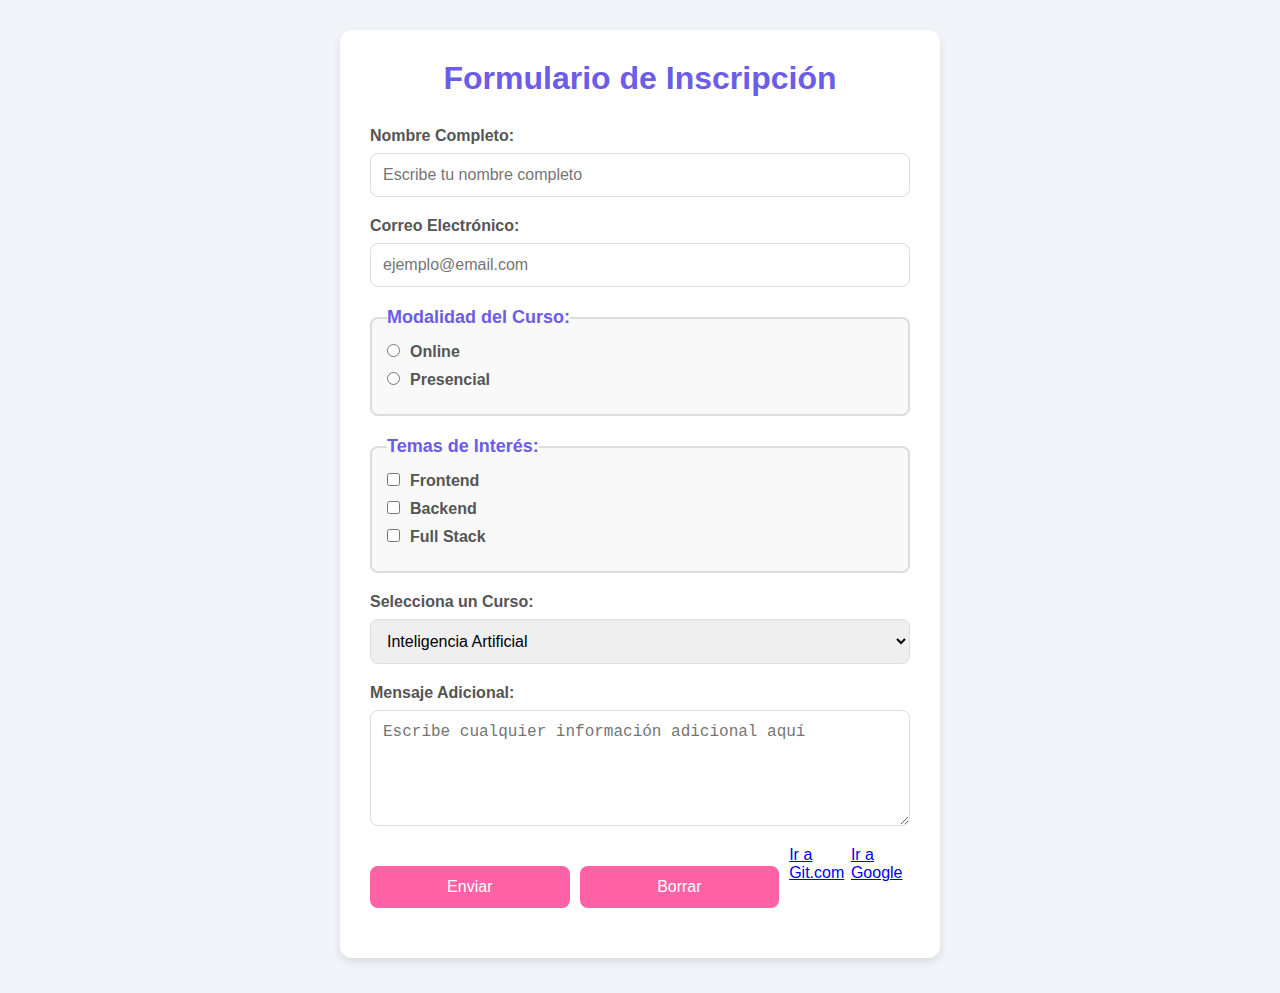
<file: index.html>
<!DOCTYPE html>
<html lang="es">
<head>
    <meta charset="UTF-8">
    <meta name="viewport" content="width=device-width, initial-scale=1.0">
    <title>Formulario de Inscripción</title>
    <link rel="stylesheet" href="styles.css">
</head>
<body>
    <div class="form-container">
        <h1>Formulario de Inscripción</h1>
        <form action="#" method="POST">
            <!-- Campo de nombre completo -->
            <label for="nombre">Nombre Completo:</label>
            <input type="text" id="nombre" name="nombre" placeholder="Escribe tu nombre completo" required>

            <!-- Campo de correo electrónico -->
            <label for="correo">Correo Electrónico:</label>
            <input type="email" id="correo" name="correo" placeholder="ejemplo@email.com" required>

            <!-- Selección de modalidad del curso -->
            <fieldset>
                <legend>Modalidad del Curso:</legend>
                <label for="online">
                    <input type="radio" id="online" name="modalidad" value="online">Online
                </label>
                <label for="presencial">
                    <input type="radio" id="presencial" name="modalidad" value="presencial">Presencial
                </label>
            </fieldset>

            <!-- Selección de temas de interés -->
            <fieldset>
                <legend>Temas de Interés:</legend>
                <label for="frontend">
                    <input type="checkbox" id="frontend" name="temas" value="frontend">Frontend
                </label>
                <label for="backend">
                    <input type="checkbox" id="backend" name="temas" value="backend">Backend
                </label>
                <label for="fullstack">
                    <input type="checkbox" id="fullstack" name="temas" value="fullstack">Full Stack
                </label>
            </fieldset>

            <!-- Selección de curso -->
            <label for="curso">Selecciona un Curso:</label>
            <select id="curso" name="curso">
                <option value="ia">Inteligencia Artificial</option>
                <option value="programacion">Programación</option>
                <option value="analisis">Analisis de Datos</option>
            </select>

            <!-- Campo de mensaje -->
            <label for="mensaje">Mensaje Adicional:</label>
            <textarea id="mensaje" name="mensaje" rows="5" placeholder="Escribe cualquier información adicional aquí"></textarea>

            <!-- Botones de enviar y borrar -->
            <div class="button-group">
                <button type="submit">Enviar</button>
                <button type="reset">Borrar</button>
                
                <a href="https://git.com">Ir a Git.com</a>
                <a href="https://google.com">Ir a Google</a>

            </div>
        </form>
    </div>
</body>
</html>
</file>
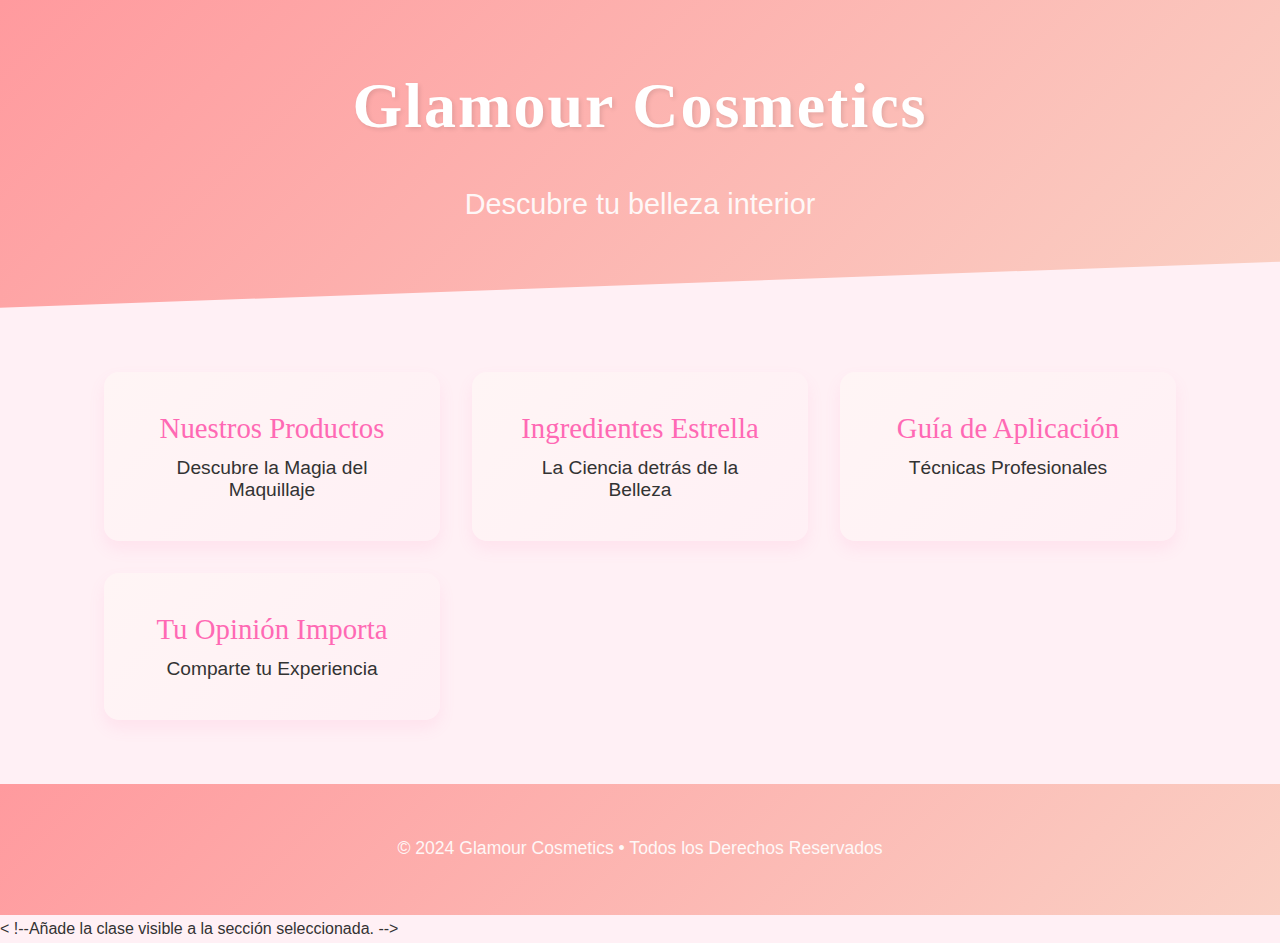
<file: Ej 1/Index.html>
<!DOCTYPE html>
<html lang="es"> <!-- Declara el tipo de documento como HTML y establece el idioma como español. -->

<head>
    <meta charset="utf-8">
    <!-- Establece la codificación de caracteres como UTF-8 para soportar caracteres especiales. -->
    <meta name="viewport" content="width=device-width, initial-scale=1.0">
    <!-- Hace que el sitio sea responsive, ajustando el ancho de la página al dispositivo. -->
    <title>Glamour Cosmetics</title> <!-- Título de la página que aparecerá en la pestaña del navegador. -->
    <link rel="stylesheet" href="styles.css"> <!-- Enlaza el archivo de estilos CSS. -->
</head>

<body>
    <header>
        <div class="header-content"> <!-- Contenedor principal para el contenido del encabezado. -->
            <h1>Glamour Cosmetics</h1> <!-- Título principal de la página. -->
            <p class="header-subtitle">Descubre tu belleza interior</p>
            <!-- Subtítulo del encabezado, invitando a descubrir la belleza. -->
        </div>
    </header>

    <main>
        <!-- Sección principal, inicialmente visible con id 'inicio'. -->
        <section id="inicio" class="contenedor visible">
            <div class="menu-grid"> <!-- Grid de botones de navegación. -->
                <!-- Botón para cada sección, con su respectivo texto y función al hacer clic. -->
                <button class="menu-button" onclick="mostrarSeccion('sesion1')">
                    <span class="button-title">Nuestros Productos</span>
                    <span class="button-subtitle">Descubre la Magia del Maquillaje</span>
                </button>
                <button class="menu-button" onclick="mostrarSeccion('sesion2')">
                    <span class="button-title">Ingredientes Estrella</span>
                    <span class="button-subtitle">La Ciencia detrás de la Belleza</span>
                </button>
                <button class="menu-button" onclick="mostrarSeccion('sesion3')">
                    <span class="button-title">Guía de Aplicación</span>
                    <span class="button-subtitle">Técnicas Profesionales</span>
                </button>
                <button class="menu-button" onclick="mostrarSeccion('sesion4')">
                    <span class="button-title">Tu Opinión Importa</span>
                    <span class="button-subtitle">Comparte tu Experiencia</span>
                </button>
            </div>
        </section>

        <!-- Sección de productos estrella, oculta inicialmente. -->
        <section id="sesion1" class="contenedor">
            <div class="section-content">
                <h2>Nuestros Productos Estrella</h2> <!-- Título de la sección de productos. -->
                <!-- Lista de productos con descripción de cada uno. -->
                <ol class="elegant-list">
                    <li>
                        <h3>Base de Maquillaje Luminosa</h3>
                        <p>Fórmula ligera que se adapta a tu tono de piel para un acabado natural y radiante.</p>
                    </li>
                    <li>
                        <h3>Paleta de Sombras Multitono</h3>
                        <p>15 tonos versátiles para crear looks desde lo más natural hasta lo más atrevido.</p>
                    </li>
                    <li>
                        <h3>Labial de Larga Duración</h3>
                        <p>Color intenso y duradero que hidrata tus labios durante todo el día.</p>
                    </li>
                    <li>
                        <h3>Máscara de Pestañas Voluminizadora</h3>
                        <p>Fórmula que alarga y da volumen sin grumos ni manchas.</p>
                    </li>
                    <li>
                        <h3>Iluminador en Polvo</h3>
                        <p>Resalta tus mejores rasgos con un brillo sutil y elegante.</p>
                    </li>
                    <li>
                        <h3>Set de Brochas Profesionales</h3>
                        <p>Herramientas de alta calidad para una aplicación perfecta.</p>
                    </li>
                    <li>
                        <h3>Fijador de Maquillaje</h3>
                        <p>Spray ligero que mantiene tu maquillaje intacto por horas.</p>
                    </li>
                </ol>
                <button class="return-button" onclick="mostrarSeccion('inicio')">Volver al Menú</button>
                <!-- Botón para regresar al menú inicial. -->
            </div>
        </section>

        <!-- Sección de ingredientes estrella, oculta inicialmente. -->
        <section id="sesion2" class="contenedor">
            <div class="section-content">
                <h2>Ingredientes Estrella</h2> <!-- Título de la sección de ingredientes. -->
                <!-- Lista de ingredientes con sus descripciones. -->
                <ul class="ingredients-list">
                    <li>
                        <h3>Ácido Hialurónico</h3>
                        <p>Hidratante potente que ayuda a mantener la piel suave y flexible.</p>
                    </li>
                    <li>
                        <h3>Vitamina C</h3>
                        <p>Antioxidante que ilumina la piel y ayuda a combatir los signos del envejecimiento.</p>
                    </li>
                    <li>
                        <h3>Péptidos</h3>
                        <p>Estimulan la producción de colágeno para una piel más firme y juvenil.</p>
                    </li>
                    <li>
                        <h3>Aceites Naturales</h3>
                        <p>Nutren y suavizan la piel, aportando un brillo saludable.</p>
                    </li>
                    <li>
                        <h3>Pigmentos Minerales</h3>
                        <p>Ofrecen colores vibrantes y duraderos sin irritar la piel.</p>
                    </li>
                </ul>
                <button class="return-button" onclick="mostrarSeccion('inicio')">Volver al Menú</button>
            </div>
        </section>

        <!-- Sección de guía de aplicación, oculta inicialmente. -->
        <section id="sesion3" class="contenedor">
            <div class="section-content">
                <h2>Guía de Aplicación de Maquillaje</h2> <!-- Título de la sección de la guía de aplicación. -->
                <div class="table-container"> <!-- Contenedor para la tabla de aplicaciones. -->
                    <table class="elegant-table">
                        <thead>
                            <tr>
                                <th>Producto</th>
                                <th>Herramienta</th>
                                <th>Técnica</th>
                                <th>Consejo Pro</th>
                            </tr>
                        </thead>
                        <tbody>
                            <!-- Filas de la tabla con los productos y consejos para cada uno. -->
                            <tr>
                                <td>Base</td>
                                <td>Esponja o brocha</td>
                                <td>Aplicar desde el centro hacia afuera</td>
                                <td>Mezclar bien en el cuello para un acabado natural</td>
                            </tr>
                            <tr>
                                <td>Corrector</td>
                                <td>Pincel pequeño</td>
                                <td>Toques suaves bajo los ojos</td>
                                <td>Usar tono más claro que la base</td>
                            </tr>
                            <tr>
                                <td>Sombra de ojos</td>
                                <td>Brochas de diferentes tamaños</td>
                                <td>Aplicar del tono más claro al más oscuro</td>
                                <td>Difuminar bien los bordes para un look profesional</td>
                            </tr>
                            <tr>
                                <td>Labial</td>
                                <td>Aplicador o pincel de labios</td>
                                <td>Comenzar desde el centro hacia las comisuras</td>
                                <td>Usar lápiz de labios para definir y evitar que se corra</td>
                            </tr>
                            <tr>
                                <td>Rubor</td>
                                <td>Brocha grande y suave</td>
                                <td>Sonreír y aplicar en las manzanas de las mejillas</td>
                                <td>Menos es más: construir el color gradualmente</td>
                            </tr>
                            <tr>
                                <td>Iluminador</td>
                                <td>Pincel en abanico</td>
                                <td>Aplicar en puntos altos del rostro</td>
                                <td>Mezclar bien para un brillo natural, no artificial</td>
                            </tr>
                        </tbody>
                    </table>
                </div>
                <button class="return-button" onclick="mostrarSeccion('inicio')">Volver al Menú</button>
                <!-- Botón para regresar al menú inicial. -->
            </div>
        </section>

        <!-- Sección para que el usuario comparta su experiencia, oculta inicialmente. -->
        <section id="sesion4" class="contenedor">
            <div class="section-content">
                <h2>Comparte tu Experiencia</h2> <!-- Título de la sección de compartir experiencia. -->
                <form class="elegant-form"> <!-- Formulario para que el usuario ingrese sus datos y comentarios. -->
                    <div class="form-group">
                        <label for="nombre">Nombre</label>
                        <input id="nombre" name="nombre" type="text" required placeholder="Tu nombre completo">
                    </div>

                    <div class="form-group">
                        <label for="email">Correo Electrónico</label>
                        <input id="email" name="email" type="email" required placeholder="tu@email.com">
                    </div>

                    <fieldset class="form-group">
                        <legend>¿Qué tipo de maquillaje prefieres?</legend>
                        <!-- Pregunta para saber el tipo de maquillaje preferido. -->
                        <div class="radio-group">
                            <label class="radio-label">
                                <input name="preferencia" type="radio" value="natural">
                                <span>Natural</span>
                            </label>
                            <label class="radio-label">
                                <input name="preferencia" type="radio" value="glamuroso">
                                <span>Glamuroso</span>
                            </label>
                            <label class="radio-label">
                                <input name="preferencia" type="radio" value="creativo">
                                <span>Creativo</span>
                            </label>
                        </div>
                    </fieldset>

                    <div class="form-group">
                        <label for="producto">Producto favorito</label>
                        <select id="producto" name="producto"> <!-- Desplegable para elegir el producto favorito. -->
                            <option value="">Selecciona un producto</option>
                            <option value="base">Base de maquillaje</option>
                            <option value="labial">Labial</option>
                            <option value="sombras">Paleta de sombras</option>
                            <option value="mascara">Máscara de pestañas</option>
                            <option value="iluminador">Iluminador</option>
                            <option value="rubor">Rubor</option>
                        </select>
                    </div>

                    <div class="form-group">
                        <label for="comentario">Tu experiencia con nuestros productos</label>
                        <textarea id="comentario" name="comentario" rows="4"
                            placeholder="Cuéntanos sobre tu experiencia..."></textarea>
                    </div>

                    <button type="submit" class="submit-button">Enviar</button>
                    <!-- Botón para enviar el formulario. -->
                </form>
                <button class="return-button" onclick="mostrarSeccion('inicio')">Volver al Menú</button>
                <!-- Botón para regresar al menú inicial. -->
            </div>
        </section>
    </main>

    <!-- Pie de página con derechos reservados. -->
    <footer>
        <div class="footer-content">
            <p>&copy; 2024 Glamour Cosmetics • Todos los Derechos Reservados</p>
        </div>
    </footer>

    <!-- Script JavaScript para mostrar y ocultar secciones al hacer clic en los botones. -->
    <script>
        function mostrarSeccion(seccionId) {
            document.querySelectorAll('.contenedor').forEach((seccion) => {
                seccion.classList.remove('visible'); <!-- Elimina la clase visible de todas las secciones. -->
            });
            document.getElementById(seccionId).classList.add('visible');
        } 
    </script>
    < !--Añade la clase visible a la sección seleccionada. -->
</body>

</html>
</file>
<file: Ej 1/styles.css>
/* Estilos Generales */
body {
  background-color: #fff0f5; /* Establece un color de fondo suave (rosado claro). */
  color: #333; /* Color de texto oscuro para mejor legibilidad. */
  font-family: 'Poppins', sans-serif; /* Usamos la fuente 'Poppins' para todo el cuerpo. */
  line-height: 1.8; /* Espaciado entre líneas para que el texto sea más legible. */
  margin: 0; /* Elimina los márgenes predeterminados del navegador. */
  min-height: 100vh; /* Asegura que el cuerpo ocupe al menos toda la altura de la ventana. */
  display: flex; /* Usamos Flexbox para la distribución del contenido. */
  flex-direction: column; /* Los elementos dentro del body estarán en una columna. */
}

/* Encabezado */
header {
  background: linear-gradient(135deg, #ff9a9e 0%, #fad0c4 100%); /* Fondo con un gradiente rosado claro. */
  color: #fff; /* Texto blanco para que contraste con el fondo. */
  padding: 3rem 0; /* Espaciado superior e inferior de 3rem. */
  text-align: center; /* El texto en el encabezado estará centrado. */
  clip-path: polygon(0 0, 100% 0, 100% 85%, 0 100%); /* Da una forma diagonal al fondo, recortando las esquinas. */
}

.header-content {
  max-width: 1200px; /* Limita el ancho máximo del contenido a 1200px. */
  margin: 0 auto; /* Centra el contenido horizontalmente. */
  padding: 0 2rem; /* Espaciado horizontal de 2rem. */
}

h1 {
  font-family: 'Playfair Display', serif; /* Usa la fuente serif 'Playfair Display' para el título. */
  font-size: 4rem; /* Título grande de 4rem. */
  margin: 0; /* Elimina el margen por defecto. */
  letter-spacing: 2px; /* Aumenta el espacio entre letras para darle estilo. */
  text-shadow: 2px 2px 4px rgba(0, 0, 0, 0.1); /* Sombra sutil para el texto, para destacarlo. */
}

.header-subtitle {
  font-family: 'Poppins', sans-serif; /* Usa la fuente sans-serif 'Poppins' para el subtítulo. */
  font-weight: 300; /* Establece un peso de fuente ligero. */
  font-size: 1.8rem; /* Tamaño de fuente más pequeño para el subtítulo. */
  margin-top: 1rem; /* Un pequeño margen en la parte superior. */
  opacity: 0.9; /* Ligera opacidad para que no compita demasiado con el título. */
}

/* Contenido Principal */
main {
  flex: 1; /* Permite que el contenido principal ocupe el espacio restante disponible. */
  padding: 3rem; /* Espaciado alrededor del contenido. */
  max-width: 1200px; /* Limita el ancho máximo del contenido principal. */
  margin: 0 auto; /* Centra el contenido en la página. */
  width: 100%; /* Asegura que el contenido ocupe todo el ancho disponible. */
  box-sizing: border-box; /* Incluye el padding en el tamaño total del elemento. */
}

.contenedor {
  display: none; /* Inicialmente el contenedor está oculto. */
  opacity: 0; /* Y no es visible. */
  transition: all 0.5s ease; /* Se aplicará una transición suave cuando cambie el estado. */
}

.contenedor.visible {
  display: block; /* Cuando tiene la clase 'visible', el contenedor se muestra. */
  opacity: 1; /* Lo hace completamente visible. */
}

/* Menú Principal */
.menu-grid {
  display: grid; /* Usamos Grid Layout para organizar los botones en un formato de rejilla. */
  grid-template-columns: repeat(auto-fit, minmax(280px, 1fr)); /* Las columnas se ajustan automáticamente, con un mínimo de 280px de ancho. */
  gap: 2rem; /* Espacio de 2rem entre las celdas de la cuadrícula. */
  padding: 1rem; /* Espaciado alrededor de la cuadrícula. */
}

.menu-button {
  background: linear-gradient(135deg, #fff5f5, #fff0f5); /* Fondo de gradiente muy suave de colores rosados. */
  border: none; /* Sin bordes para un diseño limpio. */
  border-radius: 15px; /* Bordes redondeados para un estilo más suave. */
  box-shadow: 0 8px 16px rgba(255, 105, 180, 0.1); /* Sombra ligera para dar profundidad. */
  cursor: pointer; /* Cambia el cursor a un puntero cuando pasas por encima. */
  display: flex; /* Utiliza Flexbox para organizar el contenido dentro del botón. */
  flex-direction: column; /* El contenido dentro del botón estará en una columna. */
  padding: 2.5rem; /* Espaciado interno de 2.5rem. */
  transition: all 0.3s ease; /* Transición suave cuando se interactúa con el botón. */
}

.menu-button:hover {
  transform: translateY(-5px); /* Efecto de desplazamiento hacia arriba cuando el mouse pasa sobre el botón. */
  box-shadow: 0 12px 24px rgba(255, 105, 180, 0.2); /* Sombra más intensa al pasar el mouse. */
}

.button-title {
  color: #ff69b4; /* Título del botón con color rosa fuerte. */
  font-family: 'Playfair Display', serif; /* Fuente serif para un estilo elegante. */
  font-size: 1.8rem; /* Tamaño grande de fuente para el título. */
  margin-bottom: 0.75rem; /* Margen debajo del título. */
}

.button-subtitle {
  color: #333; /* Texto en color oscuro para el subtítulo. */
  font-size: 1.2rem; /* Tamaño de fuente más pequeño para el subtítulo. */
}

/* Secciones de Contenido */
.section-content {
  background: linear-gradient(135deg, #fff, #fff0f5); /* Fondo suave con un gradiente de blanco a rosado claro. */
  border-radius: 20px; /* Bordes redondeados para un estilo más amigable. */
  box-shadow: 0 10px 20px rgba(255, 105, 180, 0.1); /* Sombra ligera para dar profundidad. */
  padding: 3rem; /* Espaciado interno de 3rem. */
  margin: 2rem auto; /* Márgenes superior e inferior de 2rem, centrado horizontalmente. */
  max-width: 900px; /* El contenido de la sección tiene un ancho máximo de 900px. */
}

h2 {
  color: #ff69b4; /* Título de la sección con un color rosado fuerte. */
  font-family: 'Playfair Display', serif; /* Fuente serif para el título. */
  font-size: 3rem; /* Título grande de 3rem. */
  margin-bottom: 2.5rem; /* Un buen margen inferior para separar el título del contenido. */
  text-align: center; /* Centra el título en la sección. */
  text-shadow: 1px 1px 2px rgba(255, 105, 180, 0.2); /* Sombra sutil para dar énfasis. */
}

/* Listas Elegantes */
.elegant-list,
.ingredients-list {
  list-style: none; /* Elimina los puntos de las listas. */
  padding: 0; /* Elimina el padding por defecto de las listas. */
  margin: 0; /* Elimina el margen por defecto. */
}

.elegant-list li,
.ingredients-list li {
  border-bottom: 1px solid rgba(255, 105, 180, 0.2); /* Líneas sutiles entre los elementos de la lista. */
  margin-bottom: 2rem; /* Espaciado debajo de cada elemento de la lista. */
  padding-bottom: 2rem; /* Espaciado interno en la parte inferior. */
}

.elegant-list li:last-child,
.ingredients-list li:last-child {
  border-bottom: none; /* Elimina la línea de separación en el último elemento de la lista. */
}

.elegant-list h3,
.ingredients-list h3 {
  color: #ff69b4; /* Títulos de las listas con un color rosado fuerte. */
  font-family: 'Playfair Display', serif; /* Fuente serif para los subtítulos. */
  font-size: 1.8rem; /* Tamaño de fuente de 1.8rem para los subtítulos. */
  margin-bottom: 0.75rem; /* Margen debajo de los subtítulos. */
}

/* Tabla Elegante */
.table-container {
  overflow-x: auto; /* Permite que la tabla se desplace horizontalmente si es más ancha que el contenedor. */
  margin: 2.5rem 0; /* Márgenes superior e inferior de 2.5rem. */
}

.elegant-table {
  border-collapse: separate; /* Las celdas no estarán pegadas entre sí. */
  border-spacing: 0; /* Elimina el espacio entre las celdas. */
  width: 100%; /* Hace que la tabla ocupe todo el ancho disponible. */
  background: white; /* Fondo blanco para la tabla. */
  margin: 1rem 0; /* Márgenes superior e inferior de 1rem. */
  border-radius: 15px; /* Bordes redondeados para la tabla. */
  overflow: hidden; /* Evita que el contenido se desborde fuera de la tabla. */
  box-shadow: 0 5px 15px rgba(255, 105, 180, 0.1); /* Sombra ligera para dar profundidad. */
}

.elegant-table th {
  background-color: #ff69b4; /* Fondo rosa fuerte para los encabezados de la tabla. */
  color: #fff; /* Texto blanco para los encabezados. */
  font-family: 'Playfair Display', serif; /* Fuente serif para los encabezados. */
  font-weight: normal; /* Sin negrita en los encabezados. */
  padding: 1.25rem; /* Espaciado interno de 1.25rem en los encabezados. */
  text-align: left; /* Alineación del texto a la izquierda. */
}

.elegant-table td {
  border-bottom: 1px solid rgba(255, 105, 180, 0.1); /* Líneas de separación sutiles entre las filas. */
  color: #333; /* Texto oscuro en las celdas de la tabla. */
  padding: 1.25rem; /* Espaciado interno de 1.25rem en las celdas. */
}

.elegant-table tr:last-child td {
  border-bottom: none; /* Elimina la línea de separación en la última fila. */
}

.elegant-table tr:hover td {
  background-color: rgba(255, 105, 180, 0.05); /* Cambia el fondo cuando se pasa el mouse sobre una fila. */
}

/* Formulario Elegante */
.elegant-form {
  display: flex; /* Usamos Flexbox para organizar los elementos del formulario. */
  flex-direction: column; /* Los elementos estarán en una columna. */
  gap: 1.5rem; /* Espacio entre los elementos del formulario. */
  max-width: 600px; /* El formulario tiene un ancho máximo de 600px. */
  margin: 0 auto; /* Centra el formulario en la página. */
}

.form-group {
  display: flex; /* Los elementos dentro de un grupo de formulario estarán en fila. */
  flex-direction: column; /* Los elementos dentro de cada grupo estarán en una columna. */
  gap: 0.75rem; /* Espaciado entre los elementos del grupo. */
}

.form-group label {
  color: #ff69b4; /* Color rosado para las etiquetas. */
  font-size: 1.2rem; /* Tamaño de fuente más grande para las etiquetas. */
  font-weight: 500; /* Peso de fuente medio para las etiquetas. */
}

.form-group input,
.form-group select,
.form-group textarea {
  background-color: #fff; /* Fondo blanco para los campos de entrada. */
  border: 1px solid rgba(255, 105, 180, 0.3); /* Borde rosado sutil para los campos. */
  border-radius: 10px; /* Bordes redondeados para los campos. */
  color: #333; /* Texto oscuro dentro de los campos. */
  font-family: 'Poppins', sans-serif; /* Fuente sans-serif para los campos. */
  font-size: 1.1rem; /* Tamaño de fuente de 1.1rem para los campos. */
  padding: 1rem; /* Espaciado interno de 1rem en los campos. */
  transition: all 0.3s ease; /* Transición suave para cambios en los campos. */
}

.form-group input:focus,
.form-group select:focus,
.form-group textarea:focus {
  border-color: #ff69b4; /* Cambia el borde a rosa cuando un campo está enfocado. */
  outline: none; /* Elimina el borde predeterminado de enfoque. */
  box-shadow: 0 0 0 3px rgba(255, 105, 180, 0.1); /* Agrega una sombra rosada cuando el campo está enfocado. */
}

fieldset {
  border: none; /* Elimina el borde predeterminado del fieldset. */
  margin: 0; /* Elimina el margen por defecto. */
  padding: 0; /* Elimina el padding por defecto. */
}

fieldset legend {
  color: #ff69b4; /* Color rosado para el texto del legend. */
  font-size: 1.2rem; /* Tamaño de fuente de 1.2rem para el legend. */
  font-weight: 500; /* Peso de fuente medio. */
  margin-bottom: 1.25rem; /* Un poco de espacio debajo del legend. */
}

.radio-group {
  display: flex; /* Usamos Flexbox para los botones de radio. */
  gap: 2rem; /* Espaciado de 2rem entre los botones de radio. */
  flex-wrap: wrap; /* Permite que los botones de radio se envuelvan si es necesario. */
}

.radio-label {
  align-items: center; /* Centra el contenido verticalmente en el label. */
  cursor: pointer; /* Cambia el cursor cuando el mouse pasa sobre el label. */
  display: flex; /* Usamos Flexbox dentro de cada label. */
  gap: 0.75rem; /* Espaciado entre el radio y el texto. */
}

.radio-label input[type="radio"] {
  accent-color: #ff69b4; /* Cambia el color de los botones de radio a rosado. */
}

.radio-label span {
  color: #333; /* Texto oscuro para el label del radio. */
  font-size: 1.1rem; /* Tamaño de fuente de 1.1rem para los labels de radio. */
}

/* Botones */
.return-button,
.submit-button {
  background-color: #ff69b4; /* Fondo rosa para ambos botones. */
  border: none; /* Sin bordes para los botones. */
  border-radius: 25px; /* Bordes redondeados para los botones. */
  color: #fff; /* Texto blanco en los botones. */
  cursor: pointer; /* Cambia el cursor cuando pasas sobre el botón. */
  font-family: 'Poppins', sans-serif; /* Fuente sans-serif para los botones. */
  font-size: 1.2rem; /* Tamaño de fuente de 1.2rem. */
  font-weight: 500; /* Peso de fuente medio. */
  margin-top: 2rem; /* Espaciado superior de 2rem. */
  padding: 1rem 2rem; /* Espaciado interno de 1rem en vertical y 2rem en horizontal. */
  transition: all 0.3s ease; /* Transición suave para cambios en el botón. */
  text-align: center; /* Centra el texto dentro del botón. */
  width: fit-content; /* El ancho del botón se ajusta al contenido. */
}

.return-button {
  background-color: transparent; /* Fondo transparente para el botón de regreso. */
  border: 2px solid #ff69b4; /* Borde rosado para el botón de regreso. */
  color: #ff69b4; /* Texto rosado para el botón de regreso. */
  display: block; /* El botón ocupa toda una línea. */
  margin: 2.5rem auto 0; /* Márgenes para centrar el botón. */
}

.return-button:hover {
  background-color: #ff69b4; /* Fondo rosado al pasar el mouse. */
  color: #fff; /* Texto blanco al pasar el mouse. */
}

.submit-button {
  background-color: #ff69b4; /* Fondo rosado para el botón de envío. */
  width: 100%; /* El botón ocupa todo el ancho disponible. */
}

.submit-button:hover {
  background-color: #ff1493; /* Fondo rosa más oscuro al pasar el mouse. */
}

/* Pie de Página */
footer {
  background: linear-gradient(135deg, #ff9a9e 0%, #fad0c4 100%); /* Fondo gradiente rosado suave para el pie de página. */
  color: #fff; /* Texto blanco para el pie de página. */
  padding: 2rem 0; /* Espaciado superior e inferior de 2rem. */
  text-align: center; /* Centra el texto en el pie de página. */
  margin-top: auto; /* Empuja el pie de página hacia el fondo. */
}

.footer-content {
  font-size: 1.1rem; /* Tamaño de fuente de 1.1rem para el texto en el pie de página. */
  opacity: 0.9; /* Le da una ligera opacidad al texto. */
}
</file>
<file: styles.css>
/* Reset básico: elimina márgenes, paddings y define el modelo de caja */
* {
    margin: 0;
    padding: 0;
    box-sizing: border-box;
}

/* Estilo base para el cuerpo del documento */
body {
    font-family: 'Arial', sans-serif;
    background-color: #f3f4f9; /* Fondo suave y claro */
    padding: 30px;
}

/* Contenedor principal del formulario */
.form-container {
    max-width: 600px;
    margin: 0 auto;
    background-color: #ffffff;
    padding: 30px;
    border-radius: 12px; /* Bordes redondeados para un look más suave */
    box-shadow: 0 4px 10px rgba(0, 0, 0, 0.1); /* Sombra suave */
}

/* Título del formulario */
h1 {
    text-align: center;
    color: #6c5ce7; /* Color morado suave */
    margin-bottom: 30px;
}

/* Estilo general para los formularios */
form {
    display: flex;
    flex-direction: column;
}

/* Estilo para los campos de entrada (inputs, selects, textarea) */
input[type="text"], input[type="email"], select, textarea {
    width: 100%;
    padding: 12px;
    margin-bottom: 20px;
    border: 1px solid #ddd; /* Borde suave */
    border-radius: 8px; /* Bordes redondeados */
    font-size: 16px;
    transition: all 0.3s ease;
}

/* Foco en los campos de entrada */
input:focus, select:focus, textarea:focus {
    border-color: #6c5ce7; /* Cambio de color cuando se selecciona */
    outline: none;
}

/* Estilo para las etiquetas */
label {
    font-weight: bold;
    color: #555;
    margin-bottom: 8px;
}

/* Estilo para los botones */
button {
    background-color: #ff63a5; /* Rosa suave */
    color: white;
    padding: 12px;
    border: none;
    border-radius: 8px;
    cursor: pointer;
    font-size: 16px;
    transition: background-color 0.3s ease;
    margin-right: 10px; /* Separación entre botones */
    width: 48%;
    margin-top: 20px;
}

/* Hover sobre el botón */
button:hover {
    background-color: #ff4081; /* Rosa más intenso al pasar el cursor */
}

/* Estilo para el grupo de botones */
.button-group {
    display: flex;
    justify-content: space-between;
}

/* Estilo para los fieldsets */
fieldset {
    border: 2px solid #ddd;
    border-radius: 8px;
    padding: 15px;
    margin-bottom: 20px;
    background-color: #f9f9f9; /* Fondo suave */
}

/* Estilo para las leyendas dentro de los fieldsets */
legend {
    font-weight: bold;
    color: #6c5ce7;
    font-size: 18px;
}

/* Estilo para los inputs tipo radio y checkbox */
input[type="radio"], input[type="checkbox"] {
    margin-right: 10px;
}

/* Ajuste para los elementos dentro de fieldset */
fieldset label {
    display: block;
    margin-bottom: 10px;
}

/* Espaciado entre las secciones */
div {
    margin-bottom: 20px;
}
</file>
